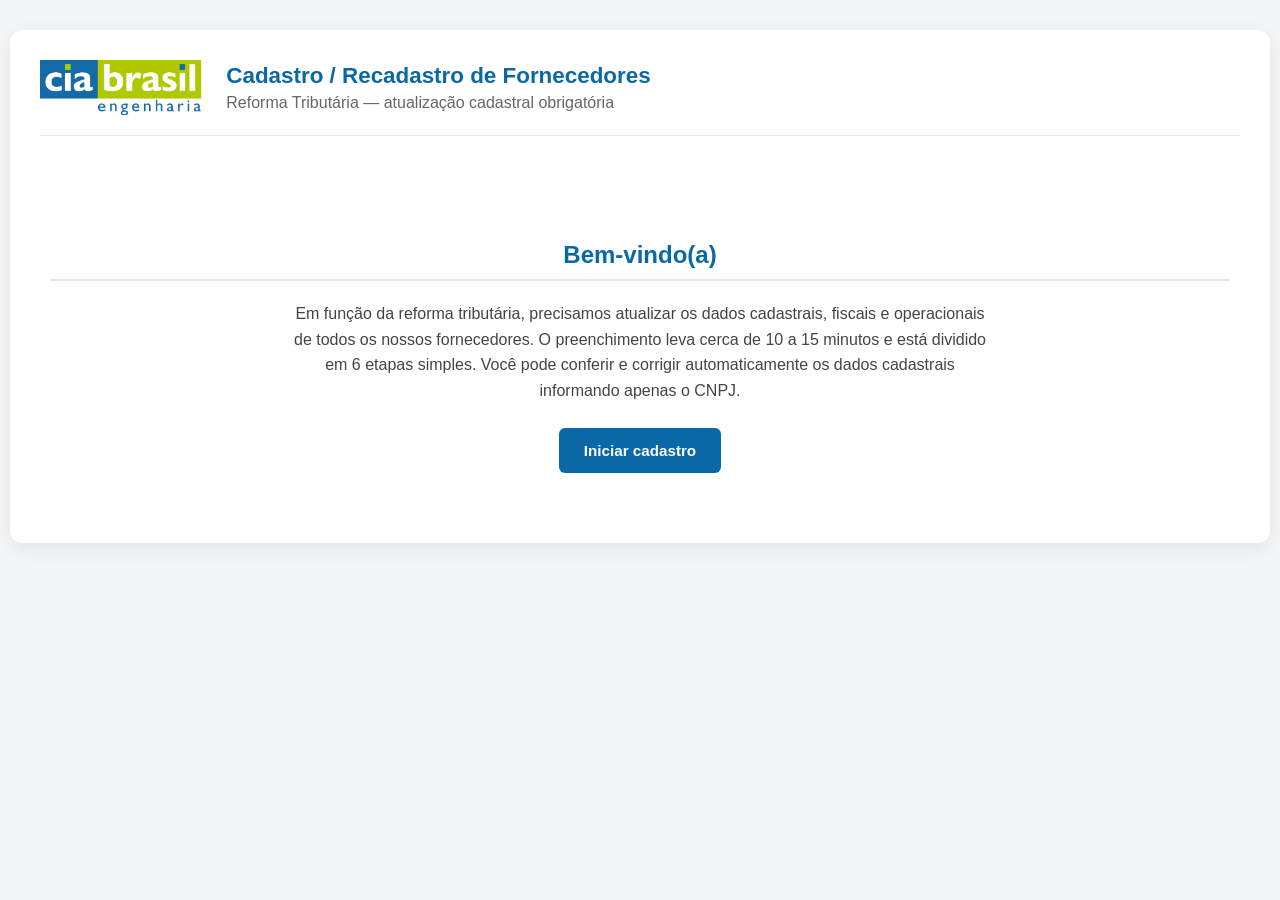
<file: index.html>
<!DOCTYPE html>
<html lang="pt-BR">
<head>
<meta charset="UTF-8">
<meta name="viewport" content="width=device-width, initial-scale=1.0">
<title>Cadastro de Fornecedores - Ciabrasil</title>
<link rel="stylesheet" href="css/style.css">
</head>
<body>
<div class="container">

<div class="topo">
<img src="logo-ciabrasil.png" alt="Ciabrasil">
        <div>
            <h1>Cadastro / Recadastro de Fornecedores</h1>
            <div class="subtitulo">Reforma Tributária — atualização cadastral obrigatória</div>
        </div>
    </div>

    <!-- TELA DE BOAS-VINDAS -->
    <div id="tela-boas-vindas" class="tela">
        <h2>Bem-vindo(a)</h2>
        <p class="texto-intro">
            Em função da reforma tributária, precisamos atualizar os dados cadastrais, fiscais e
            operacionais de todos os nossos fornecedores. O preenchimento leva cerca de 10 a 15 minutos
            e está dividido em 6 etapas simples. Você pode conferir e corrigir automaticamente os dados
            cadastrais informando apenas o CNPJ.
        </p>
        <button class="btn-primario" onclick="irParaFormulario()">Iniciar cadastro</button>
    </div>

    <!-- FORMULÁRIO -->
    <div id="tela-formulario" class="tela oculto">

        <div class="stepper" id="stepper"></div>

        <form id="form-cadastro">

            <!-- ETAPA 1 -->
            <section class="step" data-step="1">
                <h2>Etapa 1 — Dados Cadastrais</h2>

                <div class="grid">
                    <div class="full">
                        <label>CNPJ *</label>
                        <input id="cnpj" required maxlength="18" placeholder="00.000.000/0000-00">
                    </div>
                    <div class="full">
                        <button type="button" class="btn-consultar" onclick="consultarCNPJ()">Consultar CNPJ na Receita</button>
                        <span id="statusConsulta" class="status-consulta"></span>
                    </div>

                    <div class="full"><label>Razão Social *</label><input id="razaoSocial" required></div>
                    <div class="full"><label>Nome Fantasia *</label><input id="nomeFantasia" required></div>

                    <div><label>Inscrição Estadual *</label><input id="inscricaoEstadual" required></div>
                    <div><label>Inscrição Municipal *</label><input id="inscricaoMunicipal" required></div>

                    <div class="full"><label>Endereço *</label><input id="endereco" required></div>
                    <div><label>Cidade *</label><input id="cidade" required></div>
                    <div><label>UF *</label><input id="uf" required maxlength="2"></div>

                    <div><label>Telefone *</label><input id="telefone" required></div>
                    <div><label>E-mail *</label><input id="email" type="email" required></div>

                    <div>
                        <label>Regime Tributário *</label>
                        <select id="regime" required>
                            <option value="">Selecione...</option>
                            <option>Simples Nacional</option>
                            <option>Lucro Presumido</option>
                            <option>Lucro Real</option>
                        </select>
                    </div>

                    <div id="campoAnexoSimples" class="oculto">
                        <label>Anexo do Simples Nacional *</label>
                        <select id="anexoSimples">
                            <option value="">Selecione...</option>
                            <option>Anexo I</option>
                            <option>Anexo II</option>
                            <option>Anexo III</option>
                            <option>Anexo IV</option>
                            <option>Anexo V</option>
                        </select>
                    </div>

                    <div id="campoFaixaSimples" class="oculto">
                        <label>Faixa do Simples Nacional *</label>
                        <select id="faixaSimples">
                            <option value="">Selecione...</option>
                            <option>1ª Faixa</option>
                            <option>2ª Faixa</option>
                            <option>3ª Faixa</option>
                            <option>4ª Faixa</option>
                            <option>5ª Faixa</option>
                            <option>6ª Faixa</option>
                        </select>
                    </div>

                    <div><label>CNAE Principal *</label><input id="cnaePrincipal" required></div>

                    <div class="full">
                        <label>CNAEs Secundários</label>
                        <input id="buscaCnaeSecundario" placeholder="Digite código ou descrição para buscar...">
                        <div id="listaSugestoesCnae" class="sugestoes oculto"></div>
                        <div id="chipsCnaeSecundario" class="chips"></div>
                    </div>
                </div>
            </section>

            <!-- ETAPA 2 -->
            <section class="step oculto" data-step="2">
                <h2>Etapa 2 — Dados Tributários</h2>

                <p class="info-tributos">
                    As alíquotas efetivas costumam variar conforme o produto/NCM e o tipo de operação.
                    Marque abaixo os tributos que incidem sobre seus fornecimentos e informe o
                    percentual predominante. Percentuais específicos por produto devem ser detalhados
                    na planilha da Etapa 3.
                </p>

                <div class="tributos">
                    <div class="tributo-linha">
                        <label class="check"><input type="checkbox" class="chk-tributo" data-alvo="aliquotaIcms"> ICMS</label>
                        <input id="aliquotaIcms" class="pct" type="number" step="0.01" placeholder="% predominante" disabled>
                    </div>
                    <div class="tributo-linha">
                        <label class="check"><input type="checkbox" class="chk-tributo" data-alvo="aliquotaIpi"> IPI</label>
                        <input id="aliquotaIpi" class="pct" type="number" step="0.01" placeholder="% predominante" disabled>
                    </div>
                    <div class="tributo-linha">
                        <label class="check"><input type="checkbox" class="chk-tributo" data-alvo="aliquotaPis"> PIS</label>
                        <input id="aliquotaPis" class="pct" type="number" step="0.01" placeholder="% predominante" disabled>
                    </div>
                    <div class="tributo-linha">
                        <label class="check"><input type="checkbox" class="chk-tributo" data-alvo="aliquotaCofins"> COFINS</label>
                        <input id="aliquotaCofins" class="pct" type="number" step="0.01" placeholder="% predominante" disabled>
                    </div>
                    <div class="tributo-linha">
                        <label class="check"><input type="checkbox" class="chk-tributo" data-alvo="aliquotaIss"> ISS</label>
                        <input id="aliquotaIss" class="pct" type="number" step="0.01" placeholder="% predominante" disabled>
                    </div>
                </div>

                <div class="grid">
                    <div class="full">
                        <label>Benefícios fiscais ou regimes especiais</label>
                        <p class="ajuda">Informar se há redução, isenção, crédito presumido, etc.</p>
                        <textarea id="beneficiosFiscais"></textarea>
                    </div>
                    <div class="full">
                        <label>Créditos acumulados de PIS/COFINS</label>
                        <p class="ajuda">Indicar valores e períodos de saldo credor, se houver.</p>
                        <textarea id="creditosAcumulados"></textarea>
                    </div>
                </div>
            </section>

            <!-- ETAPA 3 -->
            <section class="step oculto" data-step="3">
                <h2>Etapa 3 — Produtos e Serviços</h2>
                <div class="grid">
                    <div class="full">
                        <label>Descrição dos produtos e/ou serviços comercializados</label>
                        <textarea id="descricaoProdutos"></textarea>
                    </div>
                    <div class="full">
                        <label>Planilha de produtos (Descrição | NCM/NBS | Unidade de medida | Origem da mercadoria | Regime diferenciado | Código no fornecedor)</label>
                        <p class="ajuda">
                            Baixe o <a href="modelo-ncm.xlsx" download>modelo de planilha</a>, preencha e envie abaixo.
                        </p>
                        <input id="planilhaProdutos" type="file" accept=".xlsx,.xls,.csv">
                        <span id="nomeArquivoProdutos" class="status-consulta"></span>
                    </div>
                </div>
            </section>

            <!-- ETAPA 4 -->
            <section class="step oculto" data-step="4">
                <h2>Etapa 4 — Operacionalização Fiscal</h2>
                <div class="grid">
                    <div><label>Modelo da NF</label><input id="modeloNf" placeholder="Ex: NF-e modelo 55"></div>
                    <div><label>Sistema de gestão fiscal</label><input id="sistemaGestaoFiscal" placeholder="Ex: SAP, TOTVS, Domínio..."></div>
                    <div class="full">
                        <label>Split payment / retenções aplicáveis</label>
                        <textarea id="splitPayment"></textarea>
                    </div>
                    <div>
                        <label>Apuração e compensação de créditos</label>
                        <select id="apuracaoCreditos">
                            <option value="">Selecione...</option>
                            <option>Manual</option>
                            <option>Automática</option>
                        </select>
                    </div>
                </div>
            </section>

            <!-- ETAPA 5 -->
            <section class="step oculto" data-step="5">
                <h2>Etapa 5 — Contratos e Financeiro</h2>
                <div class="grid">
                    <div class="full">
                        <label>Política de faturamento</label>
                        <textarea id="politicaFaturamento" placeholder="Ex: faturamento mensal, prazo de pagamento, forma de envio de boleto/NF..."></textarea>
                    </div>
                    <div><label>Banco</label><input id="banco"></div>
                    <div><label>Agência</label><input id="agencia"></div>
                    <div><label>Conta</label><input id="conta"></div>
                    <div><label>Tipo de conta</label>
                        <select id="tipoConta">
                            <option value="">Selecione...</option>
                            <option>Corrente</option>
                            <option>Poupança</option>
                        </select>
                    </div>
                    <div class="full"><label>Chave PIX</label><input id="chavePix"></div>
                </div>
            </section>

            <!-- ETAPA 6 -->
            <section class="step oculto" data-step="6">
                <h2>Etapa 6 — Responsável pelas Informações</h2>
                <div class="grid">
                    <div><label>Nome</label><input id="respNome"></div>
                    <div><label>Cargo</label><input id="respCargo"></div>
                    <div><label>E-mail</label><input id="respEmail" type="email"></div>
                    <div><label>Telefone</label><input id="respTelefone"></div>
                </div>
            </section>

            <div class="navegacao">
                <button type="button" id="btnVoltar" class="btn-secundario" onclick="mudarEtapa(-1)">Voltar</button>
                <button type="button" id="btnAvancar" class="btn-primario" onclick="mudarEtapa(1)">Avançar</button>
                <button type="button" id="btnEnviar" class="btn-enviar oculto" onclick="enviarFormulario()">Enviar Cadastro</button>
            </div>
        </form>
    </div>

    <!-- TELA DE CONFIRMAÇÃO -->
    <div id="tela-sucesso" class="tela oculto">
        <h2>Cadastro enviado com sucesso!</h2>
        <p class="texto-intro">Obrigado por atualizar suas informações. Nossa equipe irá analisar os dados enviados.</p>
    </div>

</div>
<script src="js/app.js"></script>
</body>
</html>
</file>
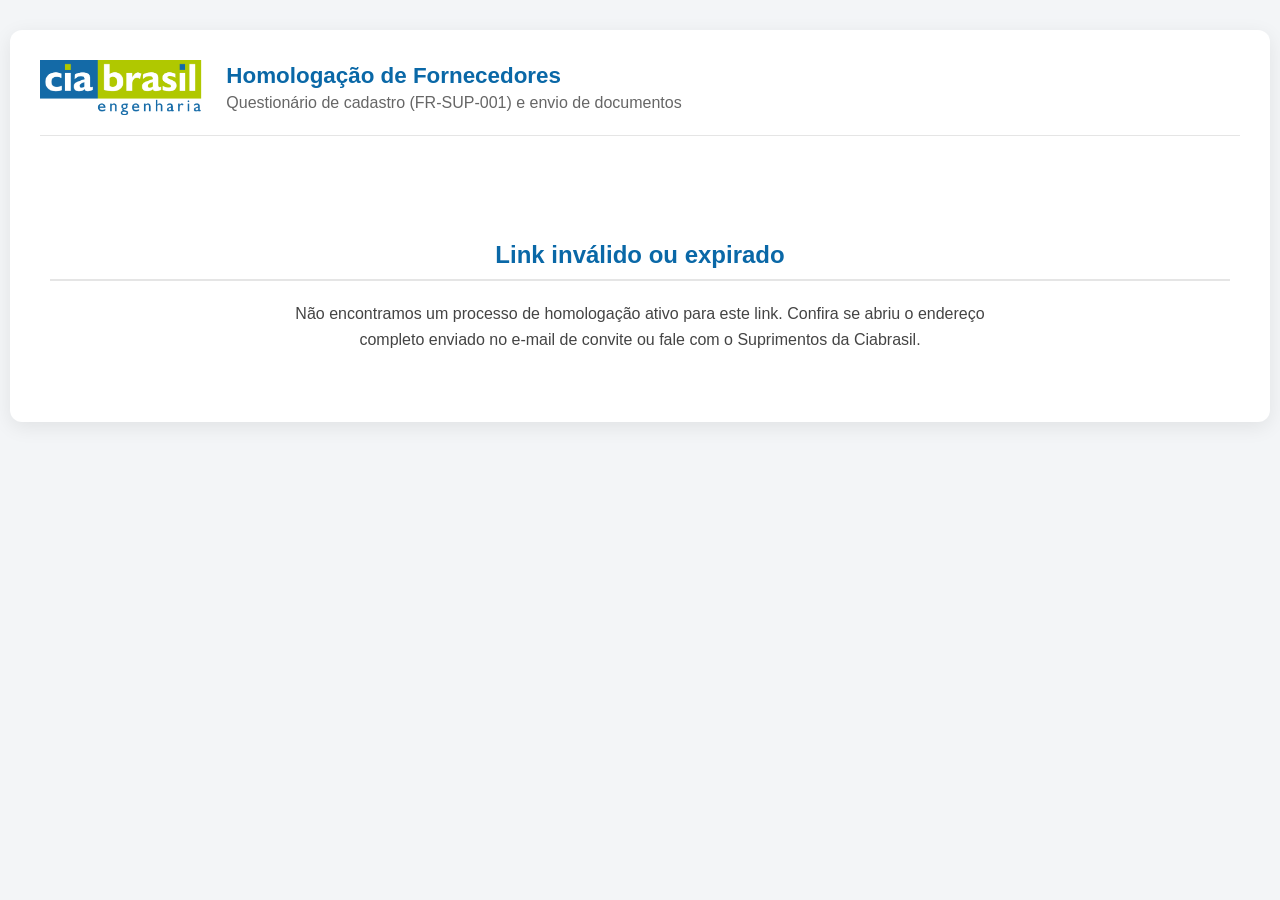
<file: homologacao/index.html>
<!DOCTYPE html>
<html lang="pt-BR">
<head>
<meta charset="UTF-8">
<meta name="viewport" content="width=device-width, initial-scale=1.0">
<meta name="robots" content="noindex, nofollow">
<title>Homologação de Fornecedores - Ciabrasil</title>
<link rel="stylesheet" href="../css/style.css">
<link rel="stylesheet" href="css/homologacao.css">
</head>
<body>
<div class="container">

    <div class="topo">
        <img src="../logo-ciabrasil.png" alt="Ciabrasil">
        <div>
            <h1>Homologação de Fornecedores</h1>
            <div class="subtitulo">Questionário de cadastro (FR-SUP-001) e envio de documentos</div>
        </div>
    </div>

    <div id="faixa-demo" class="aviso aviso-demo oculto">
        Modo de demonstração: nada é gravado e os envios são simulados.
    </div>

    <!-- CARREGANDO -->
    <div id="tela-carregando" class="tela">
        <p class="texto-intro centro">Carregando o seu processo de homologação...</p>
    </div>

    <!-- LINK INVÁLIDO -->
    <div id="tela-erro" class="tela oculto">
        <h2>Link inválido ou expirado</h2>
        <p class="texto-intro centro" id="mensagemErro">
            Não encontramos um processo de homologação ativo para este link.
            Confira se abriu o endereço completo enviado no e-mail de convite ou fale com o Suprimentos da Ciabrasil.
        </p>
    </div>

    <!-- BOAS-VINDAS -->
    <div id="tela-boas-vindas" class="tela oculto">
        <h2>Bem-vindo(a)</h2>
        <p class="texto-intro">
            A Ciabrasil iniciou o processo de homologação da <strong id="bvRazao"></strong>
            (processo <strong id="bvCodigo"></strong>). São duas partes: o <strong>questionário de cadastro</strong>,
            com preenchimento automático a partir do CNPJ, e o <strong>envio dos documentos</strong> pedidos para o seu tipo de fornecimento.
        </p>
        <p class="texto-intro">
            O preenchimento leva cerca de 20 minutos. Os documentos podem ser enviados agora ou depois, pelo mesmo link,
            enquanto o processo estiver aberto.
        </p>
        <button class="btn-primario" onclick="iniciar()">Iniciar</button>
    </div>

    <!-- FORMULÁRIO -->
    <div id="tela-formulario" class="tela oculto">
        <div class="stepper" id="stepper"></div>

        <form id="form-homologacao" onsubmit="return false">

            <!-- ETAPA 1 -->
            <section class="step" data-step="1">
                <h2>Etapa 1 — Identificação da empresa</h2>
                <div class="grid">
                    <div class="full">
                        <label for="cnpj">CNPJ *</label>
                        <input id="cnpj" required readonly>
                        <p class="ajuda">O CNPJ vem do convite. Se estiver incorreto, fale com o Suprimentos antes de continuar.</p>
                    </div>
                    <div class="full">
                        <button type="button" class="btn-consultar" onclick="consultarCNPJ()">Preencher com os dados da Receita</button>
                        <span id="statusConsulta" class="status-consulta"></span>
                    </div>
                    <div class="full"><label for="razaoSocial">Razão social *</label><input id="razaoSocial" required></div>
                    <div class="full"><label for="nomeFantasia">Nome fantasia</label><input id="nomeFantasia"></div>
                    <div><label for="inscricaoEstadual">Inscrição estadual</label><input id="inscricaoEstadual" placeholder="Isento, se for o caso"></div>
                    <div><label for="inscricaoMunicipal">Inscrição municipal</label><input id="inscricaoMunicipal"></div>
                    <div><label for="dataFundacao">Data de fundação</label><input id="dataFundacao" type="date"></div>
                    <div><label for="cnaePrincipal">CNAE principal</label><input id="cnaePrincipal"></div>
                    <div class="full"><label for="endereco">Endereço (logradouro, número, complemento, bairro) *</label><input id="endereco" required></div>
                    <div><label for="cidade">Cidade *</label><input id="cidade" required></div>
                    <div class="duas-colunas">
                        <div><label for="uf">UF *</label><input id="uf" required maxlength="2"></div>
                        <div><label for="cep">CEP *</label><input id="cep" required maxlength="9" placeholder="00000-000"></div>
                    </div>
                    <div><label for="telefone">Telefone *</label><input id="telefone" required></div>
                    <div><label for="site">Site</label><input id="site" placeholder="www.empresa.com.br"></div>
                    <div>
                        <label for="regime">Regime tributário *</label>
                        <select id="regime" required>
                            <option value="">Selecione...</option>
                            <option>Simples Nacional</option>
                            <option>Lucro Presumido</option>
                            <option>Lucro Real</option>
                        </select>
                    </div>
                    <div>
                        <label for="porte">Porte *</label>
                        <select id="porte" required>
                            <option value="">Selecione...</option>
                            <option>ME</option>
                            <option>EPP</option>
                            <option>Médio</option>
                            <option>Grande</option>
                        </select>
                    </div>
                </div>
            </section>

            <!-- ETAPA 2 -->
            <section class="step oculto" data-step="2">
                <h2>Etapa 2 — Contatos e representantes</h2>
                <p class="ajuda">Informe pelo menos o contato comercial. Os demais ajudam a direcionar cada assunto para a pessoa certa.</p>
                <div class="tabela-rolagem">
                    <table class="tabela-campos" id="tabelaContatos">
                        <thead><tr><th>Área</th><th>Nome</th><th>Cargo</th><th>E-mail</th><th>Telefone</th></tr></thead>
                        <tbody></tbody>
                    </table>
                </div>

                <h3>Representantes legais *</h3>
                <p class="ajuda">Preenchido com o quadro de sócios da Receita quando disponível. Confira e complete.</p>
                <div class="tabela-rolagem">
                    <table class="tabela-campos" id="tabelaRepresentantes">
                        <thead><tr><th>Nome completo</th><th>Cargo / qualificação</th><th>E-mail</th><th>Telefone</th></tr></thead>
                        <tbody></tbody>
                    </table>
                </div>
            </section>

            <!-- ETAPA 3 -->
            <section class="step oculto" data-step="3">
                <h2>Etapa 3 — Dados bancários</h2>
                <p class="info-tributos">A conta deve estar em nome da empresa. Não são aceitas contas de pessoa física, sócios ou terceiros.</p>
                <div class="grid">
                    <div><label for="banco">Banco *</label><input id="banco" required></div>
                    <div><label for="agencia">Agência *</label><input id="agencia" required></div>
                    <div><label for="conta">Conta *</label><input id="conta" required></div>
                    <div>
                        <label for="tipoConta">Tipo de conta *</label>
                        <select id="tipoConta" required>
                            <option value="">Selecione...</option>
                            <option>Corrente</option>
                            <option>Poupança</option>
                        </select>
                    </div>
                    <div><label for="titular">Titular da conta *</label><input id="titular" required></div>
                    <div><label for="chavePix">Chave PIX (CNPJ)</label><input id="chavePix"></div>
                </div>
            </section>

            <!-- ETAPA 4 -->
            <section class="step oculto" data-step="4">
                <h2>Etapa 4 — Escopo e capacidade</h2>
                <div class="grid">
                    <div class="full">
                        <label>Tipo de fornecimento *</label>
                        <div class="opcoes" id="tipoFornecimento" data-obrigatorio="Tipo de fornecimento"></div>
                    </div>
                    <div class="full"><label for="descricaoFornecimento">Descrição dos materiais, equipamentos ou serviços oferecidos *</label><textarea id="descricaoFornecimento" required></textarea></div>
                    <div><label for="locais">Locais de fabricação ou execução</label><textarea id="locais"></textarea></div>
                    <div><label for="capacidade">Capacidade produtiva ou de atendimento</label><textarea id="capacidade"></textarea></div>
                    <div class="full">
                        <label>Utiliza subfornecedores ou subcontratados? *</label>
                        <div class="opcoes" id="usaSubfornecedores" data-obrigatorio="Utiliza subfornecedores"></div>
                    </div>
                    <div class="full oculto" id="campoSubfornecedores">
                        <label for="subfornecedores">Quais e para qual escopo? *</label>
                        <textarea id="subfornecedores"></textarea>
                    </div>
                </div>
                <h3>Principais clientes com escopo semelhante</h3>
                <p class="ajuda">Referências que poderão ser consultadas pela Ciabrasil.</p>
                <div class="tabela-rolagem">
                    <table class="tabela-campos" id="tabelaReferencias">
                        <thead><tr><th>Empresa cliente</th><th>Escopo fornecido</th><th>Contato</th><th>Telefone / e-mail</th></tr></thead>
                        <tbody></tbody>
                    </table>
                </div>
            </section>

            <!-- ETAPA 5 -->
            <section class="step oculto" data-step="5">
                <h2>Etapa 5 — Sistema da qualidade</h2>
                <div class="grid">
                    <div class="full">
                        <label>Possui certificação ISO 9001? *</label>
                        <div class="opcoes" id="iso9001" data-obrigatorio="Certificação ISO 9001"></div>
                    </div>
                    <div class="full oculto" id="campoIso"><label for="isoCertificador">Organismo certificador e validade do certificado</label><input id="isoCertificador"></div>
                    <div class="full">
                        <label>Outras certificações</label>
                        <div class="opcoes" id="outrasCert"></div>
                    </div>
                </div>
                <h3>Controles da qualidade *</h3>
                <div class="matriz" id="matrizQualidade"></div>
                <p class="ajuda">A ausência de certificação ISO 9001 não impede a homologação, desde que existam controles equivalentes adequados ao risco.</p>
            </section>

            <!-- ETAPA 6 -->
            <section class="step oculto" data-step="6">
                <h2>Etapa 6 — Saúde, segurança e meio ambiente</h2>
                <div class="matriz" id="matrizSst"></div>
                <div class="grid">
                    <div><label for="acidentes">Acidentes com afastamento nos últimos 12 meses *</label><input id="acidentes" type="number" min="0" step="1" required></div>
                    <div><label for="obitos">Óbitos nos últimos 36 meses *</label><input id="obitos" type="number" min="0" step="1" required></div>
                </div>
            </section>

            <!-- ETAPA 7 -->
            <section class="step oculto" data-step="7">
                <h2>Etapa 7 — Documentos</h2>
                <p class="info-tributos">
                    Envie cada documento no campo correspondente. Formatos aceitos: PDF, JPG ou PNG, até 20 MB por arquivo.
                    Cada arquivo é enviado na hora em que você o escolhe. Se algum documento ainda não estiver pronto,
                    você pode concluir o questionário e enviar o restante depois, pelo mesmo link.
                </p>
                <div id="resumoDocumentos" class="resumo-docs"></div>
                <div id="listaDocumentos" class="lista-docs"></div>
            </section>

            <!-- ETAPA 8 -->
            <section class="step oculto" data-step="8">
                <h2>Etapa 8 — Declarações e envio</h2>
                <p class="ajuda">Todas as declarações são necessárias para a homologação.</p>
                <div id="listaDeclaracoes" class="declaracoes"></div>
                <h3>Responsável pelas informações *</h3>
                <div class="grid">
                    <div><label for="respNome">Nome do representante legal *</label><input id="respNome" required></div>
                    <div><label for="respCargo">Cargo *</label><input id="respCargo" required></div>
                    <div><label for="respEmail">E-mail *</label><input id="respEmail" type="email" required></div>
                    <div><label for="respTelefone">Telefone</label><input id="respTelefone"></div>
                </div>
            </section>

            <div class="navegacao">
                <button type="button" id="btnVoltar" class="btn-secundario" onclick="mudarEtapa(-1)">Voltar</button>
                <button type="button" id="btnAvancar" class="btn-primario" onclick="mudarEtapa(1)">Avançar</button>
                <button type="button" id="btnEnviar" class="btn-enviar oculto" onclick="enviarQuestionario()">Enviar questionário</button>
            </div>
        </form>
    </div>

    <!-- SÓ DOCUMENTOS (questionário já enviado) -->
    <div id="tela-documentos" class="tela oculto">
        <h2>Documentos do processo <span id="docCodigo"></span></h2>
        <p class="texto-intro">
            O questionário da <strong id="docRazao"></strong> já foi recebido. Use esta página para enviar os documentos que faltam
            ou substituir um documento vencido.
        </p>
        <div id="resumoDocumentos2" class="resumo-docs"></div>
        <div id="listaDocumentos2" class="lista-docs"></div>
    </div>

    <!-- SUCESSO -->
    <div id="tela-sucesso" class="tela oculto">
        <h2>Questionário enviado com sucesso!</h2>
        <p class="texto-intro" id="textoSucesso">
            Obrigado. O Suprimentos da Ciabrasil vai analisar as informações e os documentos e entrará em contato se precisar de algo.
        </p>
        <p class="texto-intro" id="textoPendentes"></p>
    </div>

</div>
<script src="js/config.js"></script>
<script src="js/homologacao.js"></script>
</body>
</html>
</file>
<file: css/style.css>
:root{
    .oculto{ display:none; }
    --azul:#0A68A7;
    --verde:#AFCA0A;
}
body{
    background:#f3f5f7;
    font-family:Segoe UI, Arial, sans-serif;
    margin:0;
}
.container{
    max-width:1200px;
    margin:30px auto;
    background:white;
    padding:30px;
    border-radius:12px;
    box-shadow:0 5px 20px rgba(0,0,0,.08);
}
.topo{
    display:flex;
    align-items:center;
    gap:20px;
    border-bottom:1px solid #e5e5e5;
    padding-bottom:20px;
    margin-bottom:30px;
}
.topo img{
    height:55px;
    width:auto;
}
.topo h1{
    margin:0;
    color:var(--azul);
    font-size:1.4rem;
}
.subtitulo{
    color:#666;
    margin-top:5px;
}
h2{
    color:var(--azul);
    border-bottom:2px solid #e5e5e5;
    padding-bottom:10px;
    margin-top:35px;
}
.grid{
    display:grid;
    grid-template-columns:1fr 1fr;
    gap:20px;
}
.full{
    grid-column:1 / 3;
}
label{
    display:block;
    margin-bottom:6px;
    font-weight:600;
}
input,
select,
textarea{
    width:100%;
    padding:12px;
    border:1px solid #d9d9d9;
    border-radius:6px;
    box-sizing:border-box;
    font-family:inherit;
}
input[readonly]{
    background:#f7f7f7;
    color:#555;
}
textarea{
    min-height:90px;
    resize:vertical;
}
button{
    border:none;
    padding:14px 25px;
    border-radius:6px;
    cursor:pointer;
    font-weight:bold;
    font-size:.95rem;
}
.btn-consultar{
    background:var(--verde);
    margin-top:4px;
}
.btn-primario{
    background:var(--azul);
    color:white;
}
.btn-secundario{
    background:#e5e5e5;
    color:#333;
}
.btn-enviar{
    background:var(--verde);
    color:#1a1a1a;
}
.status-consulta{
    margin-left:12px;
    font-size:.9rem;
    color:#555;
}

/* Telas (boas-vindas / formulário / sucesso) */
.tela.oculto{
    display:none;
}
.texto-intro{
    color:#444;
    line-height:1.6;
    max-width:700px;
}
#tela-boas-vindas,
#tela-sucesso{
    text-align:center;
    padding:40px 10px;
}
#tela-boas-vindas .texto-intro,
#tela-sucesso .texto-intro{
    margin:0 auto 25px;
}

/* Stepper */
.stepper{
    display:flex;
    justify-content:space-between;
    margin-bottom:30px;
    gap:6px;
}
.stepper-item{
    flex:1;
    text-align:center;
    font-size:.75rem;
    font-weight:600;
    color:#aaa;
    padding-bottom:10px;
    border-bottom:4px solid #e5e5e5;
}
.stepper-item.ativo{
    color:var(--azul);
    border-bottom-color:var(--azul);
}
.stepper-item.concluido{
    color:var(--verde);
    border-bottom-color:var(--verde);
}

/* Etapas */
.step.oculto{
    display:none;
}
.ajuda{
    font-size:.85rem;
    color:#666;
    margin:0 0 8px;
}
.ajuda a{
    color:var(--azul);
    font-weight:600;
}

/* Busca de CNAE secundário */
.sugestoes{
    border:1px solid #d9d9d9;
    border-radius:6px;
    margin-top:4px;
    max-height:220px;
    overflow-y:auto;
    background:white;
    position:relative;
    z-index:5;
}
.sugestoes.oculto{
    display:none;
}
.sugestoes div{
    padding:10px 12px;
    cursor:pointer;
    font-size:.9rem;
    border-bottom:1px solid #f0f0f0;
}
.sugestoes div:hover{
    background:#f3f5f7;
}
.chips{
    display:flex;
    flex-wrap:wrap;
    gap:8px;
    margin-top:12px;
}
.chip{
    background:#eef4fa;
    border:1px solid var(--azul);
    color:var(--azul);
    padding:6px 10px;
    border-radius:20px;
    font-size:.85rem;
    display:flex;
    align-items:center;
    gap:8px;
}
.chip button{
    background:none;
    border:none;
    color:var(--azul);
    font-weight:bold;
    cursor:pointer;
    padding:0;
    line-height:1;
    font-size:1rem;
}

/* ===== NOVO: Tributos aplicáveis (Etapa 2) ===== */
.info-tributos{
    background:#eef4fa;
    border-left:4px solid var(--azul);
    padding:12px 15px;
    border-radius:6px;
    font-size:.88rem;
    color:#444;
    line-height:1.5;
    margin-bottom:20px;
}
.tributos{
    display:flex;
    flex-direction:column;
    gap:12px;
    margin-bottom:25px;
}
.tributo-linha{
    display:flex;
    align-items:center;
    gap:15px;
    padding:10px 14px;
    border:1px solid #e5e5e5;
    border-radius:6px;
    background:#fafbfc;
}
.tributo-linha .check{
    display:flex;
    align-items:center;
    gap:8px;
    min-width:130px;
    margin-bottom:0;
    font-weight:600;
    cursor:pointer;
}
.tributo-linha .check input{
    width:auto;
    margin:0;
    cursor:pointer;
}
.tributo-linha .pct{
    max-width:200px;
}
.tributo-linha .pct:disabled{
    background:#f0f0f0;
    color:#aaa;
    cursor:not-allowed;
}
/* ===== FIM do bloco novo ===== */

/* Navegação entre etapas */
.navegacao{
    display:flex;
    justify-content:space-between;
    margin-top:30px;
    gap:12px;
}
.navegacao .btn-primario,
.navegacao .btn-enviar{
    margin-left:auto;
}

@media(max-width:768px){
    .grid{
        grid-template-columns:1fr;
    }
    .full{
        grid-column:auto;
    }
    .topo{
        flex-direction:column;
        text-align:center;
    }
    .stepper-item{
        font-size:.65rem;
    }
    /* NOVO: tributos empilhados no celular */
    .tributo-linha{
        flex-direction:column;
        align-items:flex-start;
    }
    .tributo-linha .pct{
        max-width:100%;
        width:100%;
    }
}
</file>
<file: homologacao/css/homologacao.css>
/* Complementos da página de homologação. Usa as cores e componentes de ../css/style.css */
.oculto{ display:none !important; }
.centro{ text-align:center; margin:0 auto; }
h3{
    color:var(--azul);
    font-size:1.05rem;
    margin:28px 0 8px;
}
#tela-carregando, #tela-erro{ text-align:center; padding:40px 10px; }
#tela-boas-vindas .texto-intro{ margin:0 auto 18px; }

.aviso{
    padding:10px 14px;
    border-radius:6px;
    font-size:.9rem;
    margin-bottom:20px;
}
.aviso-demo{ background:#fff7d6; border-left:4px solid #e0b100; color:#5c4a00; }

.duas-colunas{
    display:grid;
    grid-template-columns:80px 1fr;
    gap:12px;
}

/* Opções (rádio e caixas de seleção) em linha */
.opcoes{
    display:flex;
    flex-wrap:wrap;
    gap:8px 14px;
}
.opcoes label{
    display:flex;
    align-items:center;
    gap:6px;
    font-weight:500;
    margin:0;
    padding:8px 12px;
    border:1px solid #d9d9d9;
    border-radius:6px;
    background:#fafbfc;
    cursor:pointer;
}
.opcoes input{ width:auto; margin:0; }
.opcoes label:has(input:checked){ border-color:var(--azul); background:#eef4fa; color:var(--azul); }

/* Tabelas de preenchimento (contatos, representantes, referências) */
.tabela-rolagem{ overflow-x:auto; }
.tabela-campos{
    width:100%;
    border-collapse:collapse;
    min-width:640px;
}
.tabela-campos th{
    text-align:left;
    font-size:.82rem;
    color:#555;
    padding:6px 6px 8px;
    border-bottom:2px solid #e5e5e5;
}
.tabela-campos td{ padding:5px 4px; vertical-align:middle; }
.tabela-campos td:first-child{ font-weight:600; font-size:.88rem; white-space:nowrap; }
.tabela-campos input{ padding:9px; }

/* Matriz Sim / Não / N/A */
.matriz{
    border:1px solid #e5e5e5;
    border-radius:8px;
    overflow:hidden;
    margin-bottom:16px;
}
.matriz-linha{
    display:grid;
    grid-template-columns:1fr auto;
    align-items:center;
    gap:12px;
    padding:10px 14px;
    border-bottom:1px solid #f0f0f0;
}
.matriz-linha:last-child{ border-bottom:none; }
.matriz-linha:nth-child(even){ background:#fafbfc; }
.matriz-linha .pergunta{ font-size:.92rem; color:#333; }
.matriz-linha .opcoes label{ padding:6px 10px; font-size:.88rem; }
.matriz-linha.faltando{ background:#fff1f0; }

/* Documentos */
.resumo-docs{
    display:flex;
    flex-wrap:wrap;
    gap:10px;
    margin-bottom:16px;
}
.resumo-docs span{
    padding:6px 12px;
    border-radius:20px;
    font-size:.85rem;
    font-weight:600;
    background:#eef4fa;
    color:var(--azul);
}
.resumo-docs span.alerta{ background:#fff1f0; color:#b3261e; }
.resumo-docs span.ok{ background:#f3f8dc; color:#4f5d00; }
.lista-docs{ display:flex; flex-direction:column; gap:10px; }
.doc{
    display:grid;
    grid-template-columns:44px 1fr 260px;
    gap:14px;
    align-items:center;
    border:1px solid #e5e5e5;
    border-radius:8px;
    padding:12px 14px;
    background:#fff;
}
.doc.enviado{ border-color:var(--verde); background:#fbfdf2; }
.doc .num{
    font-weight:700;
    color:var(--azul);
    font-size:1.05rem;
    text-align:center;
}
.doc .titulo{ font-weight:600; font-size:.93rem; color:#222; }
.doc .meta{ font-size:.8rem; color:#666; margin-top:4px; display:flex; gap:8px; flex-wrap:wrap; align-items:center; }
.selo{
    display:inline-block;
    padding:2px 8px;
    border-radius:10px;
    font-size:.72rem;
    font-weight:700;
    text-transform:uppercase;
    letter-spacing:.02em;
}
.selo.obrigatorio{ background:#fff1f0; color:#b3261e; }
.selo.condicional{ background:#fff7d6; color:#7a5d00; }
.selo.adicional{ background:#eef4fa; color:var(--azul); }
.selo.estado{ background:#f0f0f0; color:#555; }
.selo.estado.ok{ background:#f3f8dc; color:#4f5d00; }
.doc .acoes{ display:flex; flex-direction:column; gap:6px; }
.doc .acoes input[type=date]{ padding:7px; font-size:.85rem; }
.doc .acoes label.botao-arquivo{
    display:block;
    text-align:center;
    background:var(--azul);
    color:#fff;
    padding:9px 12px;
    border-radius:6px;
    font-size:.88rem;
    cursor:pointer;
    margin:0;
}
.doc.enviado .acoes label.botao-arquivo{ background:#e5e5e5; color:#333; }
.doc .acoes input[type=file]{ display:none; }
.doc .progresso{ font-size:.8rem; color:#555; min-height:1em; }
.doc .progresso.erro{ color:#b3261e; }
.rotulo-pequeno{ font-size:.75rem; color:#666; font-weight:600; margin:0; }

/* Declarações */
.declaracoes{ display:flex; flex-direction:column; gap:8px; margin-bottom:10px; }
.declaracoes label{
    display:flex;
    gap:10px;
    align-items:flex-start;
    font-weight:500;
    line-height:1.45;
    padding:10px 12px;
    border:1px solid #e5e5e5;
    border-radius:6px;
    cursor:pointer;
    margin:0;
}
.declaracoes input{ width:auto; margin-top:3px; }
.declaracoes label:has(input:checked){ border-color:var(--verde); background:#fbfdf2; }

.campo-erro{ border-color:#b3261e !important; background:#fff7f6; }

@media(max-width:768px){
    .doc{ grid-template-columns:36px 1fr; }
    .doc .acoes{ grid-column:1 / 3; }
    .matriz-linha{ grid-template-columns:1fr; }
    .stepper-item{ font-size:.58rem; }
}
</file>
